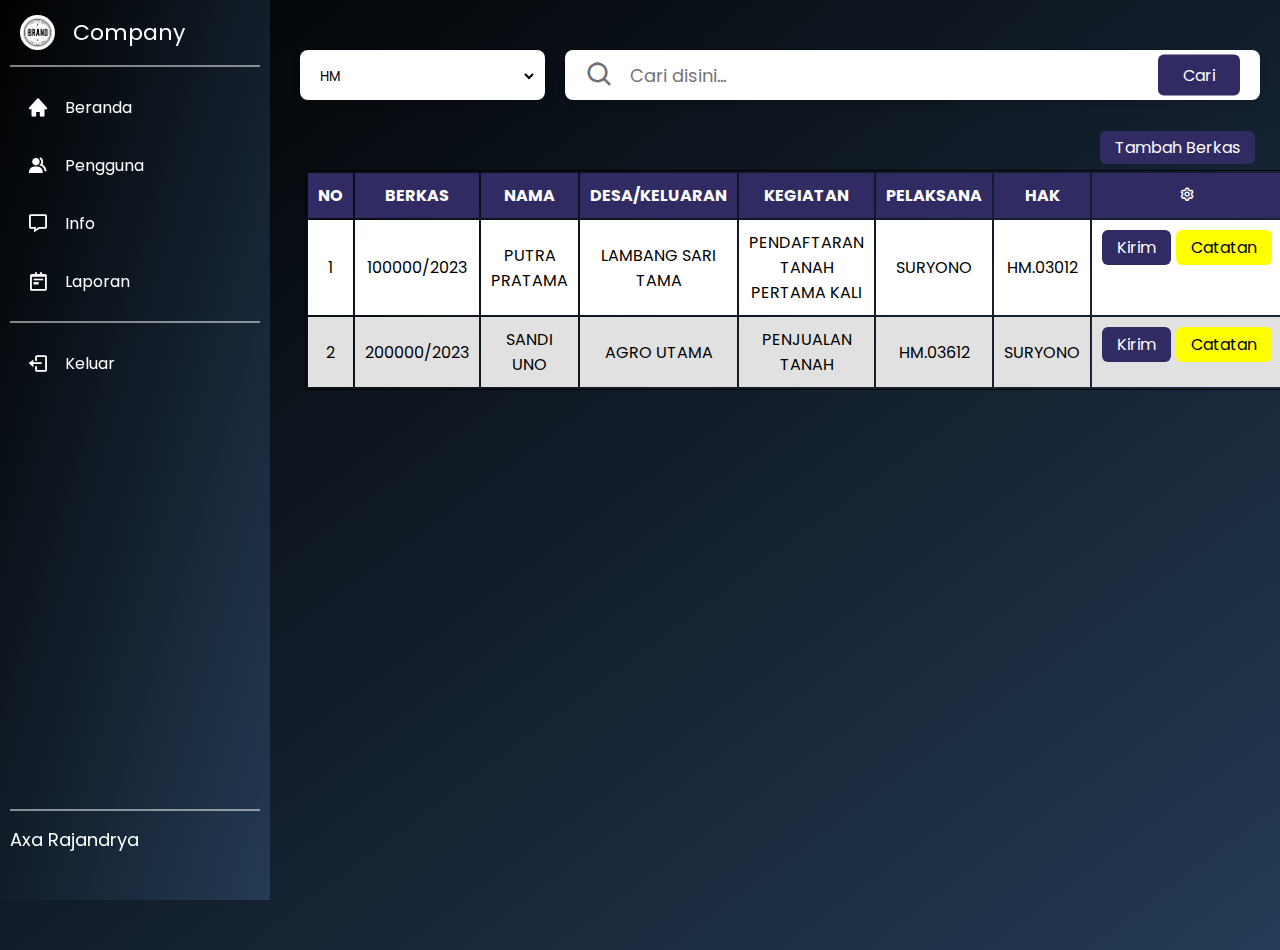
<file: Dashboard/pages/index.html>
<!DOCTYPE html>
<html lang="en">
  <head>
    <meta charset="UTF-8" />
    <meta http-equiv="X-UA-Compatible" content="IE=edge" />
    <meta name="viewport" content="width=device-width, initial-scale=1.0" />
    <title>Dashboard</title>
    <link rel="stylesheet" href="https://fonts.googleapis.com/css2?family=Poppins:wght@200;300;400;500;600;700&display=swap" />
    <link flex href="https://unpkg.com/boxicons@2.1.4/css/boxicons.min.css" rel="stylesheet" />
    <link rel="stylesheet" href="../styles/style.css" />
  </head>
  <body>
    <!-- Sidebar -->
    <nav class="sidebar">
        <!-- Brand -->
        <div class="brand flex">
            <span class="brand_img">
            <img src="../src/logo.jpg" alt="logo_img" />
            </span>
            <span class="brand_name">Company</span>
        </div>
        <!-- Menu -->
        <div class="menu line">
            <div class="menu_item">
            <ul class="list_item">
                <li class="item">
                <a href="#beranda" class="link flex">
                    <i class="bx bxs-home"></i>
                    <span>Beranda</span>
                </a>
                </li>
                <li class="item">
                <a href="#pengguna" class="link flex">
                    <i class="bx bxs-group"></i>
                    <span>Pengguna</span>
                </a>
                </li>
                <li class="item">
                <a href="#info" class="link flex">
                    <i class="bx bx-message"></i>
                    <span>Info</span>
                </a>
                </li>
                <li class="item">
                <a href="#laporan" class="link flex">
                    <i class="bx bx-notepad"></i>
                    <span>Laporan</span>
                </a>
                </li>
            </ul>
            <ul class="list_item line">
                <li class="item">
                <a href="#keluar" class="link flex">
                    <i class="bx bx-log-out"></i>
                    <span>Keluar</span>
                </a>
                </li>
            </ul>
            </div>
            <!-- Nama Pengguna -->
            <div class="line flex">
                <div class="data_text">
                    <span class="name">Axa Rajandrya</span>
                </div>
            </div>
        </div>
    </nav>
    
    <!-- Main -->
    <main class="main">
        <article class="data"> 
            <!-- Search Box -->
            <div class="box flex">
                <div class="check-box">
                    <select>
                        <option>HM</option>
                        <option>HGB</option>
                    </select>
                </div>
                <div class="search-box">
                    <i class="bx bx-search"></i>
                    <input type="text" placeholder="Cari disini..." />
                    <button class="button">Cari</button>
                </div>
            </div>

            <!-- Table -->
            <div class="table">
                <div class="btn-group">
                    <a href="tambah" class="button">Tambah Berkas</a>
                </div>
                <table class="table-data">
                    <thead>
                        <tr>
                            <th>NO</th>
                            <th>BERKAS</th>
                            <th>NAMA</th>
                            <th>DESA/KELUARAN</th>
                            <th>KEGIATAN</th>
                            <th>PELAKSANA</th>
                            <th>HAK</th>
                            <th class="th-button"><i class="bx bx-cog"></i></th>
                        </tr>
                    </thead>
                    <tbody>
                        <tr>
                            <td>1</td>
                            <td>100000/2023</td>
                            <td>PUTRA PRATAMA</td>
                            <td>LAMBANG SARI TAMA</td>
                            <td>PENDAFTARAN TANAH PERTAMA KALI</td>
                            <td>SURYONO</td>
                            <td>HM.03012</td>
                            <td class="flex">
                                <a href="kirim" class="button" style="margin-right: 5px;">Kirim</a>
                                <a href="catatan" class="button-catatan">Catatan</a>
                            </td>
                        </tr>
                        <tr>
                            <td>2</td>
                            <td>200000/2023</td>
                            <td>SANDI UNO</td>
                            <td>AGRO UTAMA</td>
                            <td>PENJUALAN TANAH</td>
                            <td>HM.03612</td>
                            <td>SURYONO</td>
                            <td class="flex">
                                <a href="kirim" class="button" style="margin-right: 5px;">Kirim</a>
                                <a href="catatan" class="button" style="background-color: yellow; color: black;">Catatan</a>
                            </td>
                        </tr>
                    </tbody>
                </table>
            </div>
        </article>
    </main>
  </body>
</html>
</file>
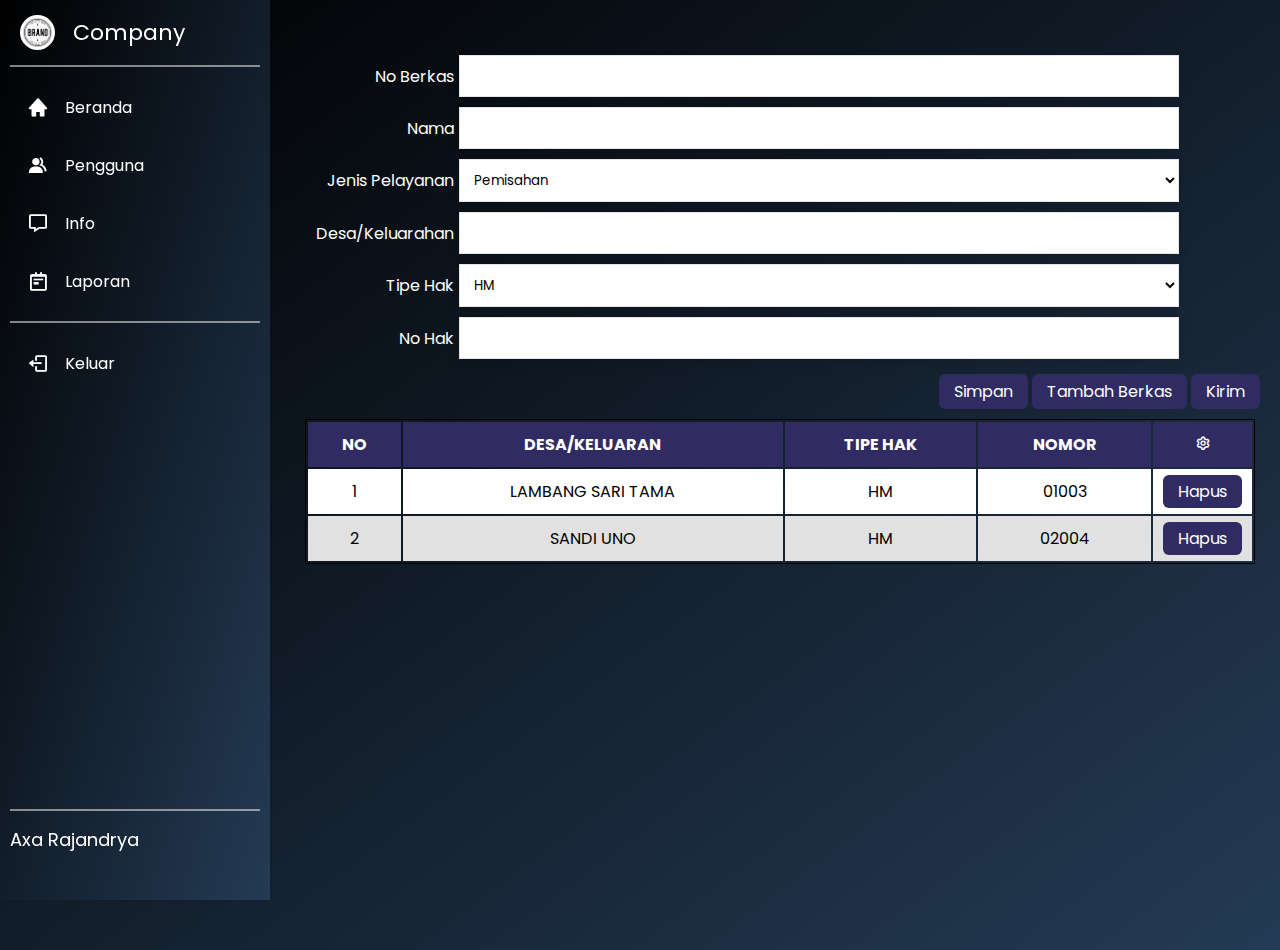
<file: Dashboard/pages/form.html>
<!DOCTYPE html>
<html lang="en">
  <head>
    <meta charset="UTF-8" />
    <meta http-equiv="X-UA-Compatible" content="IE=edge" />
    <meta name="viewport" content="width=device-width, initial-scale=1.0" />
    <title>Form</title>
    <link rel="stylesheet" href="https://fonts.googleapis.com/css2?family=Poppins:wght@200;300;400;500;600;700&display=swap" />
    <link flex href="https://unpkg.com/boxicons@2.1.4/css/boxicons.min.css" rel="stylesheet" />
    <link rel="stylesheet" href="../styles/style.css" />
  </head>
  <body>
    <!-- Sidebar -->
    <nav class="sidebar">
        <!-- Brand -->
        <div class="brand flex">
            <span class="brand_img">
            <img src="../src/logo.jpg" alt="logo_img" />
            </span>
            <span class="brand_name">Company</span>
        </div>
        <!-- Menu -->
        <div class="menu line">
            <div class="menu_item">
            <ul class="list_item">
                <li class="item">
                <a href="#beranda" class="link flex">
                    <i class="bx bxs-home"></i>
                    <span>Beranda</span>
                </a>
                </li>
                <li class="item">
                <a href="#pengguna" class="link flex">
                    <i class="bx bxs-group"></i>
                    <span>Pengguna</span>
                </a>
                </li>
                <li class="item">
                <a href="#info" class="link flex">
                    <i class="bx bx-message"></i>
                    <span>Info</span>
                </a>
                </li>
                <li class="item">
                <a href="#laporan" class="link flex">
                    <i class="bx bx-notepad"></i>
                    <span>Laporan</span>
                </a>
                </li>
            </ul>
            <ul class="list_item line">
                <li class="item">
                <a href="#keluar" class="link flex">
                    <i class="bx bx-log-out"></i>
                    <span>Keluar</span>
                </a>
                </li>
            </ul>
            </div>
            <!-- Nama Pengguna -->
            <div class="line flex">
                <div class="data_text">
                    <span class="name">Axa Rajandrya</span>
                </div>
            </div>
        </div>
    </nav>
    
    <!-- Main -->
    <main class="main">
        <article class="data"> 
            <!-- Form -->
            <form class="form"> 
                <div class="flex"> 
                    <label>No Berkas</label> 
                    <input type="text" /> 
                </div>
                <div class="flex"> 
                    <label>Nama</label> 
                    <input type="text" /> 
                </div>
                <div class="flex"> 
                    <label>Jenis Pelayanan</label>
                    <select>
                        <option>Pemisahan</option>
                        <option>Penggabungan</option>
                        <option>Pemecahan</option>
                    </select>
                </div> 
                <div class="flex"> 
                    <label>Desa/Keluarahan</label>
                    <input type="text" />  
                </div> 
                <div class="flex"> 
                    <label>Tipe Hak</label>
                    <select>
                        <option>HM</option>
                        <option>HGB</option>
                    </select>
                </div> 
                <div class="flex"> 
                    <label>No Hak</label>
                    <input type="text" />  
                </div> 
                <div class="btn-group">
                    <button href="simpan" class="button">Simpan</button>
                    <button href="tambah" class="button">Tambah Berkas</button>
                    <button href="Kirim" class="button">Kirim</button>
                </div>
            </form>
            <!-- Table -->
            <div class="table">
                <table class="table-data">
                    <thead>
                        <tr>
                            <th>NO</th>
                            <th>DESA/KELUARAN</th>
                            <th>TIPE HAK</th>
                            <th>NOMOR</th>
                            <th class="th-button"><i class="bx bx-cog"></i></th>
                        </tr>
                    </thead>
                    <tbody>
                        <tr>
                            <td>1</td>
                            <td>LAMBANG SARI TAMA</td>
                            <td>HM</td>
                            <td>01003</td>
                            <td>
                                <a href="hapus" class="button">Hapus</a>
                            </td>
                        </tr>
                        <tr>
                            <td>2</td>
                            <td>SANDI UNO</td>
                            <td>HM</td>
                            <td>02004</td>
                            <td>
                                <a href="hapus" class="button">Hapus</a>
                            </td>
                        </tr>
                    </tbody>
                </table>
            </div>
        </article>
    </main>
  </body>
</html>
</file>
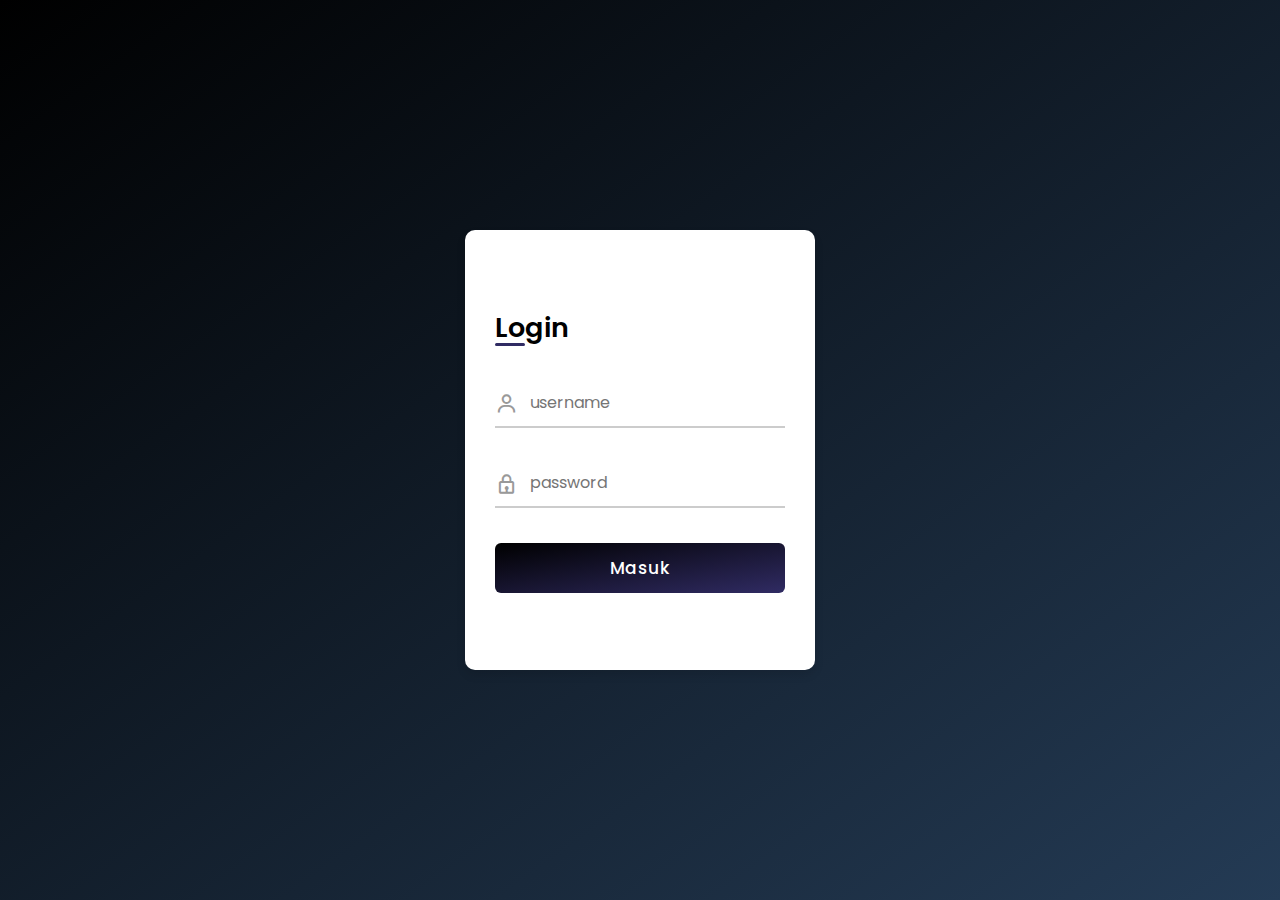
<file: Dashboard/pages/login.html>
<!DOCTYPE html>
<html lang="en">
  <head>
    <meta charset="UTF-8" />
    <meta http-equiv="X-UA-Compatible" content="IE=edge" />
    <meta name="viewport" content="width=device-width, initial-scale=1.0" />
    <title>Login</title>
    <link rel="stylesheet" href="https://fonts.googleapis.com/css2?family=Poppins:wght@200;300;400;500;600;700&display=swap" />
    <link flex href="https://unpkg.com/boxicons@2.1.4/css/boxicons.min.css" rel="stylesheet" />
    <link rel="stylesheet" href="../styles/login.css" />
  </head>
  <body>
    <main>
        <!-- Login -->
        <div class="container">
            <div class="forms">
                <div class="form login">
                    <span class="title">Login</span>
                    <form action="#">
                        <div class="input-field">
                            <input type="text" placeholder="username" required>
                            <i class="bx bx-user"></i>
                        </div>
                        <div class="input-field">
                            <input type="password" class="password" placeholder="password" required>
                            <i class="bx bx-lock"></i>
                        </div>
                        <div class="input-field button">
                            <input type="button" value="Masuk">
                        </div>
                    </form>
                </div>
            </div>
        </div>
    </main>
  </body>
</html>
</file>
<file: Dashboard/styles/style.css>
/* Pre */
    * {
        margin: 0;
        padding: 0;
        box-sizing: border-box;
        font-family: "Poppins", sans-serif;
    }

    body {
        min-height: 100vh;
        background-image: linear-gradient(to bottom right, #000000, #243B55);
    }

    .flex {
        display: flex;
        align-items: center;
    }

/* Sidebar */
    .sidebar {
        position: fixed;
        top: 0;
        left: 0;
        height: 100%;
        width: 270px;
        background-image: linear-gradient(to bottom right, #000000, #243B55);
        padding: 15px 10px;
        box-shadow: 0 0 2px rgba(0, 0, 0, 0.1);
        transition: all 0.4s ease;
    }
    .brand {
        gap: 8px;
    }
    .brand_img {
        display: flex;
        min-width: 55px;
        justify-content: center;
    }
    .brand_img img {
        height: 35px;
        width: 35px;
        border-radius: 50%;
        object-fit: cover;
    }
    .brand_name {
        font-size: 22px;
        color: #fff;
        font-weight: 500px;
        transition: all 0.3s ease;
    }
    .menu {
        display: flex;
        flex-direction: column;
        justify-content: space-between;
        margin-top: 40px;
        overflow-y: auto;
        height: calc(100% - 82px);
    }
    .menu::-webkit-scrollbar {
        display: none;
    }
    .item {
        list-style: none;
    }
    .link {
        text-decoration: none;
        border-radius: 8px;
        margin-bottom: 8px;
        color: #fff;
    }
    .link:hover {
        color: #fff;
        background-color: #302b63;
    }
    .link i {
        height: 50px;
        min-width: 55px;
        display: flex;
        font-size: 22px;
        align-items: center;
        justify-content: center;
        border-radius: 4px;
    }
    .line {
        padding-top: 15px;
        margin-top: 15px;
        gap: 15px;
        border-top: 2px solid rgba(255, 255, 255, 0.5);
    }
    .name {
        font-size: 18px;
        color: #fff;
    }

/* Main */
    .main {
        margin-left: 300px;
        margin-top: 50px;
    }

/* Check Box */
    .check-box {
        position: relative;
        height: 50px;
        max-width: 25%;
        width: 100%;
        background: #fff;   
        border-radius: 8px;
        box-shadow: 0 5px 10px rgba(0, 0, 0, 0.1);
    }
    .inputberkas {
        height: 100%;
        width: 75%;
        outline: none;
        font-size: 18px;
        font-weight: 400;
        border: none;
        padding: 20px;
        background-color: transparent;
    }
    .checkbox {
       width: 25px;
       height: 25px;
       margin-left: 20px;
       vertical-align: middle;
    }
    .check-box select {
        padding: 10px; 
        margin: 5px;
        border: solid 1px #fff; 
        outline: 0; 
        width: 500px; 
        background: #FFFFFF; 
        width: 95%;
    }

/* Seach Box */
    .search-box {
        position: relative;
        height: 50px;
        max-width: 75%;
        width: 100%;
        background: #fff;
        margin: 0 20px;
        border-radius: 8px;
        box-shadow: 0 5px 10px rgba(0, 0, 0, 0.1);
    }
    .search-box i,
    .search-box .button {
        position: absolute;
        top: 50%;
        transform: translateY(-50%);
    }
    .search-box i {
        left: 20px;
        font-size: 30px;
        color: #707070;
    }
    .search-box input {
        height: 100%;
        width: 100%;
        outline: none;
        font-size: 18px;
        font-weight: 400;
        border: none;
        padding: 0 155px 0 65px;
        background-color: transparent;
    }
    .search-box .button {
        right: 20px;
        font-size: 16px;
        color: #fff;
        border: none;
        padding: 8px 25px;
        border-radius: 6px;
        background-color: #302b63;
        cursor: pointer;
    }
    .search-box .button:active {
        transform: translateY(-50%) scale(0.98);
    }

/* Table */
    .table {
        margin-top: 30px;
        margin-right: 20px;
        padding: 5px;
    }
    .table-data {
        overflow-x: auto;
        margin-left: auto;
        margin-right: auto;
        width: 100%;
        border: 1px solid #000;
    }
    .table thead {
        background-color: #302b63;
        color: #fff;
    }
    .table th, td, th.th-button {
        padding: 10px;
        text-align: center;
    }
    .table th.th-button {
        width: 5%;
    }
    .table a {
        text-decoration: none;
    }
    .button, .button-catatan {
        right: 20px;
        font-size: 16px;
        color: #fff;
        border: none;
        padding: 5px 15px;
        border-radius: 6px;
        background-color: #302b63;
        cursor: pointer;
    }
    .button:hover {
        background-color: #1a1643;
    }

    .button-catatan {
        background-color: #ffff00;
        color: black;
    }
    .button-catatan:hover {
        background-color: #9acd32;
    }

    .table-data tbody {
        background-color: #fff;
    }
    .table-data tr:nth-child(even) {
        background-color: #e1e1e1;
    }
    .btn-group {
        margin-bottom: 10px;
        float: right;
    }

/* Form */
    .form {  
        margin-top: 30px;
        margin-right: 20px;
    }
      
    .form label { 
        margin-left: 10px; 
        color: #fff; 
        width: 15%;
        text-align: right;
    } 
    .form input { 
        padding: 10px; 
        margin: 5px;
        border: solid 1px #E5E5E5; 
        outline: 0; 
        width: 500px; 
        background: #FFFFFF; 
        width: 75%;
        box-shadow: 0 5px 10px rgba(0, 0, 0, 0.1);
    } 
    input:hover, 
    input:focus { 
        border-color: #C9C9C9; 
    } 
    .submit input { 
        width: auto; 
        padding: 9px 15px; 
        background: #617798; 
        border: 0; 
        font-size: 14px; 
        color: #FFFFFF; 
    }
    .form .btn-group {
        margin-top: 10px;
    }
    .form select {
        padding: 10px; 
        margin: 5px;
        border: solid 1px #E5E5E5; 
        outline: 0; 
        width: 500px; 
        background: #FFFFFF; 
        width: 75%;
        box-shadow: 0 5px 10px rgba(0, 0, 0, 0.1);
    }
</file>
<file: Dashboard/styles/login.css>
*{
    margin: 0;
    padding: 0;
    box-sizing: border-box;
    font-family: 'Poppins', sans-serif;
}
body{
    height: 100vh;
    display: flex;
    align-items: center;
    justify-content: center;
    background-image: linear-gradient(to bottom right, #000000, #243B55);
}
.container{
    position: relative;
    width: 350px;
    background: #fff;
    border-radius: 10px;
    box-shadow: 0 5px 10px rgba(0, 0, 0, 0.1);
    overflow: hidden;
    margin: 0 20px;
}
.container .forms{
    display: flex;
    align-items: center;
    height: 440px;
    width: 200%;
    transition: height 0.2s ease;
}
.container .form{
    width: 50%;
    padding: 30px;
    background-color: #fff;
    transition: margin-left 0.18s ease;
}
.container.active .login{
    margin-left: -50%;
    opacity: 0;
    transition: margin-left 0.18s ease, opacity 0.15s ease;
}
.container .signup{
    opacity: 0;
    transition: opacity 0.09s ease;
}
.container.active .signup{
    opacity: 1;
    transition: opacity 0.2s ease;
}
.container.active .forms{
    height: 600px;
}
.container .form .title{
    position: relative;
    font-size: 27px;
    font-weight: 600;
}
.form .title::before{
    content: '';
    position: absolute;
    left: 0;
    bottom: 0;
    height: 3px;
    width: 30px;
    background-color: #302b63;
    border-radius: 25px;
}
.form .input-field{
    position: relative;
    height: 50px;
    width: 100%;
    margin-top: 30px;
}
.input-field input{
    position: absolute;
    height: 100%;
    width: 100%;
    padding: 0 35px;
    border: none;
    outline: none;
    font-size: 16px;
    border-bottom: 2px solid #ccc;
    border-top: 2px solid transparent;
    transition: all 0.2s ease;
}
.input-field input:is(:focus, :valid){
    border-bottom-color: #302b63;
}
.input-field i{
    position: absolute;
    top: 50%;
    transform: translateY(-50%);
    color: #999;
    font-size: 23px;
    transition: all 0.2s ease;
}
.input-field input:is(:focus, :valid) ~ i{
    color: #302b63;
}
.input-field i.icon{
    left: 0;
}
.input-field i.showHidePw{
    right: 0;
    cursor: pointer;
    padding: 10px;
}
.form .checkbox-text{
    display: flex;
    align-items: center;
    justify-content: space-between;
    margin-top: 20px;
}
.checkbox-text .checkbox-content{
    display: flex;
    align-items: center;
}
.checkbox-content input{
    margin-right: 10px;
    accent-color: #302b63;
}
.form .text{
    color: #333;
    font-size: 14px;
}
.form a.text{
    color: #302b63;
    text-decoration: none;
}
.form a:hover{
    text-decoration: underline;
}
.form .button{
    margin-top: 35px;
}
.form .button input{
    border: none;
    color: #fff;
    font-size: 17px;
    font-weight: 500;
    letter-spacing: 1px;
    border-radius: 6px;
    background-image: linear-gradient(to bottom right, #000000, #302b63);
    cursor: pointer;
    transition: background-color 2s ease-out;
    transition: all 0.5s ease;
}
.button input:hover{
    background-image: linear-gradient(to bottom right, #000000, #1a1643);
}
.form .login-signup{
    margin-top: 30px;
    text-align: center;
}
</file>
